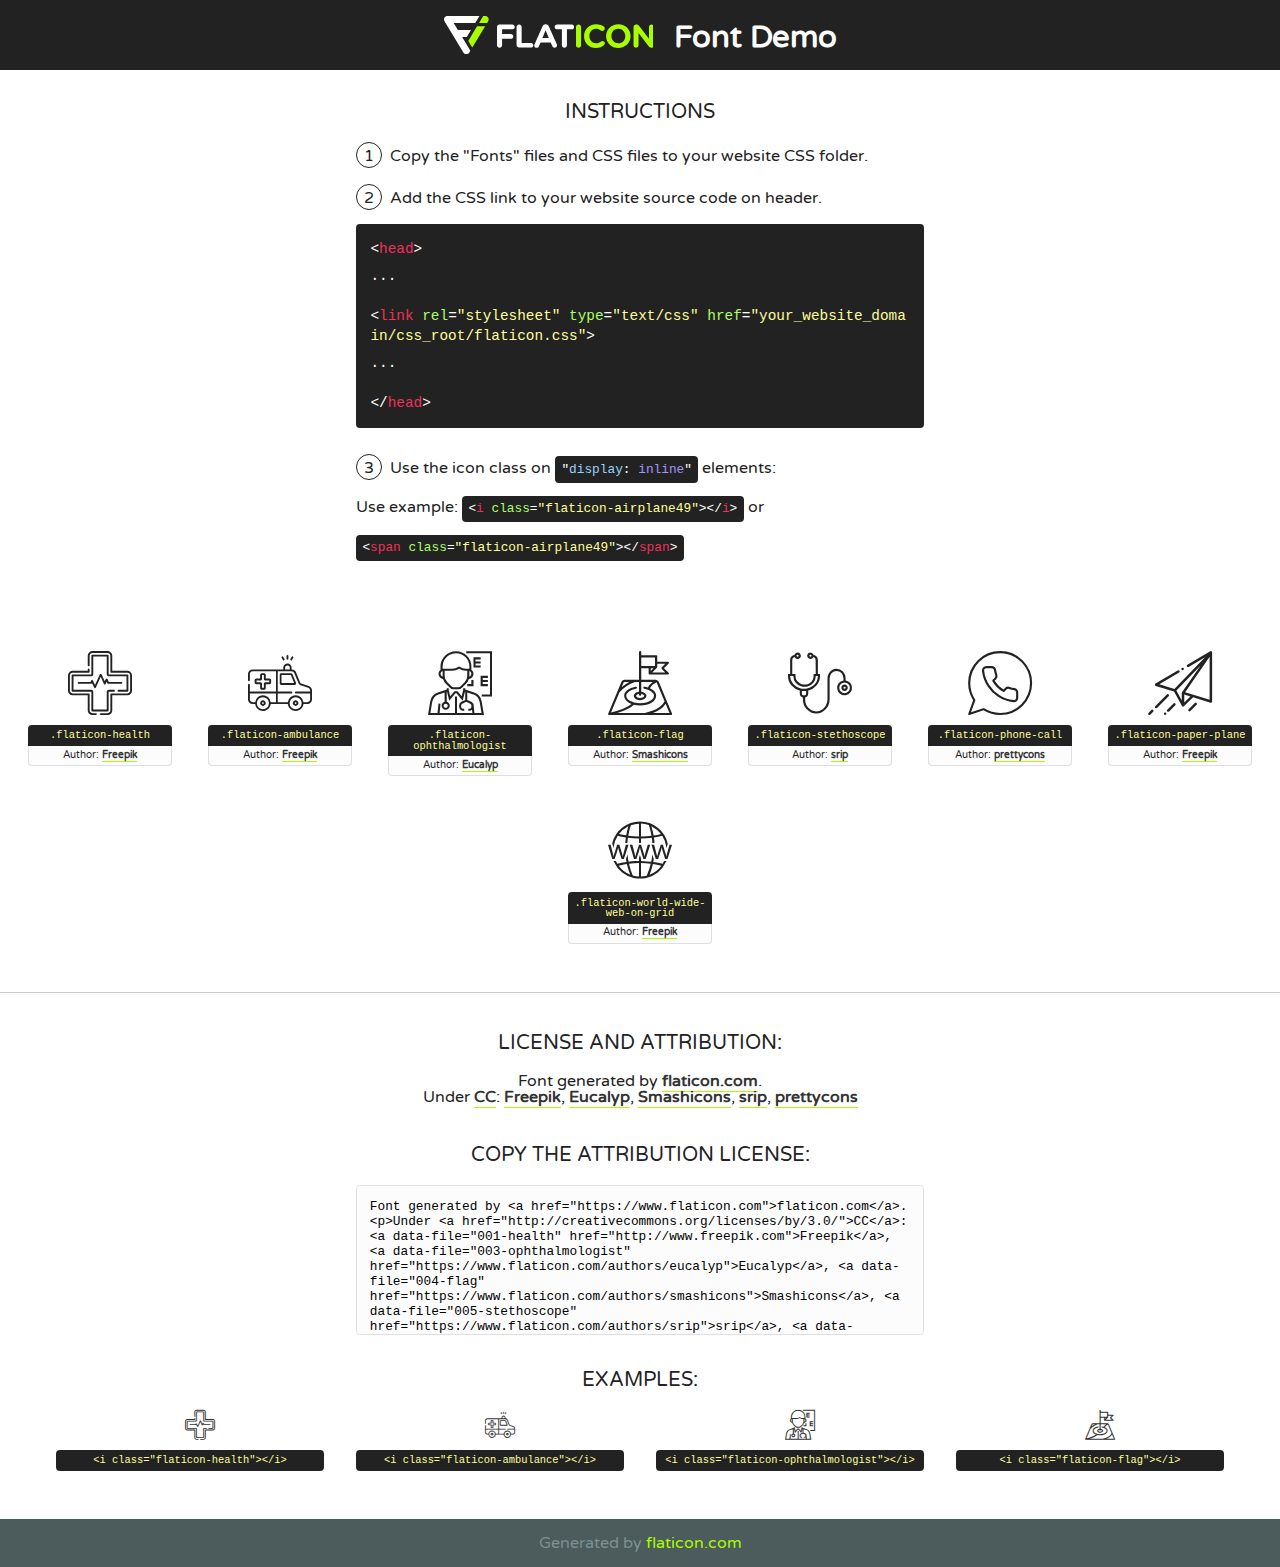
<file: fonts/flaticon/font/flaticon.html>
<!DOCTYPE html>
<!--
  Flaticon icon font: Flaticon
  Creation date: 13/08/2020 13:43
-->
<html>
<!DOCTYPE html>
<html>

<head>
    <title>Flaticon WebFont</title>
    <link href="http://fonts.googleapis.com/css?family=Varela+Round" rel="stylesheet" type="text/css" />
    <link rel="stylesheet" type="text/css" href="flaticon.css">
    <meta charset="UTF-8">
    <style>
    html, body, div, span, applet, object, iframe,
    h1, h2, h3, h4, h5, h6, p, blockquote, pre,
    a, abbr, acronym, address, big, cite, code,
    del, dfn, em, img, ins, kbd, q, s, samp,
    small, strike, strong, sub, sup, tt, var,
    b, u, i, center,
    dl, dt, dd, ol, ul, li,
    fieldset, form, label, legend,
    table, caption, tbody, tfoot, thead, tr, th, td,
    article, aside, canvas, details, embed, 
    figure, figcaption, footer, header, hgroup, 
    menu, nav, output, ruby, section, summary,
    time, mark, audio, video {
        margin: 0;
        padding: 0;
        border: 0;
        font-size: 100%;
        font: inherit;
        vertical-align: baseline;
    }
    /* HTML5 display-role reset for older browsers */
    article, aside, details, figcaption, figure, 
    footer, header, hgroup, menu, nav, section {
        display: block;
    }
    body {
        line-height: 1;
    }
    ol, ul {
        list-style: none;
    }
    blockquote, q {
        quotes: none;
    }
    blockquote:before, blockquote:after,
    q:before, q:after {
        content: '';
        content: none;
    }
    table {
        border-collapse: collapse;
        border-spacing: 0;
    }
    body {
        font-family: 'Varela Round', Helvetica, Arial, sans-serif;
        font-size: 16px;
        color: #222;
    }
    a {
        color: #333;
        border-bottom: 1px solid #a9fd00;
        font-weight: bold;
        text-decoration: none;
    }
    * {
        -moz-box-sizing: border-box;
        -webkit-box-sizing: border-box;
        box-sizing: border-box;
        margin: 0;
        padding: 0;
    }
    [class^="flaticon-"]:before, [class*=" flaticon-"]:before, [class^="flaticon-"]:after, [class*=" flaticon-"]:after {
        font-family: Flaticon;
        font-size: 30px;
        font-style: normal;
        margin-left: 20px;
        color: #333;
    }
    .wrapper {
        max-width: 600px;
        margin: auto;
        padding: 0 1em;
    }
    .title {
        font-size: 1.25em;
        text-align: center;
        margin-bottom: 1em;
        text-transform: uppercase;
    }
    header {
        text-align: center;
        background-color: #222;
        color: #fff;
        padding: 1em;
    }
    header .logo {
        width: 210px;
        height: 38px;
        display: inline-block;
        vertical-align: middle;
        margin-right: 1em;
        border: none;
    }
    header strong {
        font-size: 1.95em;
        font-weight: bold;
        vertical-align: middle;
        margin-top: 5px;
        display: inline-block;
    }
    .demo {
        margin: 2em auto;
        line-height: 1.25em;
    }
    .demo ul li {
        margin-bottom: 1em;
    }
    .demo ul li .num {
        color: #222;
        border-radius: 20px;
        display: inline-block;
        width: 26px;
        padding: 3px;
        height: 26px;
        text-align: center;
        margin-right: 0.5em;
        border: 1px solid #222;
    }
    .demo ul li code {
        background-color: #222;
        border-radius: 4px;
        padding: 0.25em 0.5em;
        display: inline-block;
        color: #fff;
        font-family: Consolas,Monaco,Lucida Console,Liberation Mono,DejaVu Sans Mono,Bitstream Vera Sans Mono,Courier New, monospace;
        font-weight: lighter;
        margin-top: 1em;
        font-size: 0.8em;
        word-break: break-all;
    }
    .demo ul li code.big {
        padding: 1em;
        font-size: 0.9em;
    }
    .demo ul li code .red {
        color: #EF3159;
    }
    .demo ul li code .green {
        color: #ACFF65;
    }
    .demo ul li code .yellow {
        color: #FFFF99;
    }
    .demo ul li code .blue {
        color: #99D3FF;
    }
    .demo ul li code .purple {
        color: #A295FF;
    }
    .demo ul li code .dots {
        margin-top: 0.5em;
        display: block;
    }
    #glyphs {
        border-bottom: 1px solid #ccc;
        padding: 2em 0;
        text-align: center;
    }
    .glyph {
        display: inline-block;
        width: 9em;
        margin: 1em;
        text-align: center;
        vertical-align: top;
        background: #FFF;
    }
    .glyph .glyph-icon {
        padding: 10px;
        display: block;
        font-family:"Flaticon";
        font-size: 64px;
        line-height: 1;
    }
    .glyph .glyph-icon:before {
        font-size: 64px;
        color: #222;
        margin-left: 0;
    }
    .class-name {
        font-size: 0.65em;
        background-color: #222;
        color: #fff;
        border-radius: 4px 4px 0 0;
        padding: 0.5em;
        color: #FFFF99;
        font-family: Consolas,Monaco,Lucida Console,Liberation Mono,DejaVu Sans Mono,Bitstream Vera Sans Mono,Courier New, monospace;
    }
    .author-name {
        font-size: 0.6em;
        background-color: #fcfcfd;
        border: 1px solid #DEDEE4;
        border-top: 0;
        border-radius: 0 0 4px 4px;
        padding: 0.5em;
    }
    .class-name:last-child {
        font-size: 10px;
        color:#888;
    }
    .class-name:last-child a {
        font-size: 10px;
        color:#555;
    }
    .class-name:last-child a:hover {
        color:#a9fd00;
    }
    .glyph > input {
        display: block;
        width: 100px;
        margin: 5px auto;
        text-align: center;
        font-size: 12px;
        cursor: text;
    }
    .glyph > input.icon-input {
        font-family:"Flaticon";
        font-size: 16px;
        margin-bottom: 10px;
    }
    .attribution .title {
        margin-top: 2em;
    }
    .attribution textarea {
        background-color: #fcfcfd;
        padding: 1em;
        border: none;
        box-shadow: none;
        border: 1px solid #DEDEE4;
        border-radius: 4px;
        resize: none;
        width: 100%;
        height: 150px;
        font-size: 0.8em;
        font-family: Consolas,Monaco,Lucida Console,Liberation Mono,DejaVu Sans Mono,Bitstream Vera Sans Mono,Courier New, monospace;
        -webkit-appearance: none;
    }
    .iconsuse {
        margin: 2em auto;
        text-align: center;
        max-width: 1200px;
    }
    .iconsuse:after {
        content: '';
        display: table;
        clear: both;
    }
    .iconsuse .image {
        float: left;
        width: 25%;
        padding: 0 1em;
    }
    .iconsuse .image p {
        margin-bottom: 1em;
    }
    .iconsuse .image span {
        display: block;
        font-size: 0.65em;
        background-color: #222;
        color: #fff;
        border-radius: 4px;
        padding: 0.5em;
        color: #FFFF99;
        margin-top: 1em;
        font-family: Consolas,Monaco,Lucida Console,Liberation Mono,DejaVu Sans Mono,Bitstream Vera Sans Mono,Courier New, monospace;
    }
    #footer {
        text-align: center;
        background-color: #4C5B5C;
        color: #7c9192;
        padding: 1em;
    }
    #footer a {
        border: none;
        color: #a9fd00;
        font-weight: normal;
    }
    @media (max-width: 960px) {
        .iconsuse .image {
            width: 50%;
        }
    }
    @media (max-width: 560px) {
        .iconsuse .image {
            width: 100%;
        }
    }
    </style>
</head>

<body class="characters-off">

    <header>
        <a href="https://www.flaticon.com" target="_blank" class="logo">
            <svg version="1.1" xmlns="http://www.w3.org/2000/svg" xmlns:xlink="http://www.w3.org/1999/xlink" xmlns:a="http://ns.adobe.com/AdobeSVGViewerExtensions/3.0/" viewBox="0 0 560.875 102.036" enable-background="new 0 0 560.875 102.036" xml:space="preserve">
                <defs>
                </defs>
                <g>
                    <g class="letters">
                        <path fill="#ffffff" d="M141.596,29.675c0-3.777,2.985-6.767,6.764-6.767h34.438c3.426,0,6.15,2.728,6.15,6.15
                        c0,3.43-2.724,6.149-6.15,6.149h-27.674v13.091h23.719c3.429,0,6.151,2.724,6.151,6.15c0,3.43-2.723,6.149-6.151,6.149h-23.719
                        v17.574c0,3.773-2.986,6.761-6.764,6.761c-3.779,0-6.764-2.989-6.764-6.761V29.675z"></path>
                        <path fill="#ffffff" d="M193.844,29.149c0-3.781,2.985-6.767,6.764-6.767c3.776,0,6.763,2.985,6.763,6.767v42.957h25.039
                        c3.426,0,6.149,2.726,6.149,6.153c0,3.425-2.723,6.15-6.149,6.15h-31.802c-3.779,0-6.764-2.986-6.764-6.768V29.149z"></path>
                        <path fill="#ffffff" d="M241.891,75.71l21.438-48.407c1.492-3.341,4.215-5.357,7.906-5.357h0.792
                        c3.686,0,6.323,2.017,7.815,5.357l21.439,48.407c0.436,0.967,0.701,1.845,0.701,2.723c0,3.602-2.809,6.501-6.414,6.501
                        c-3.161,0-5.269-1.845-6.499-4.655l-4.132-9.661h-27.059l-4.301,10.102c-1.144,2.631-3.426,4.214-6.237,4.214
                        c-3.517,0-6.24-2.81-6.24-6.325C241.1,77.64,241.451,76.677,241.891,75.71z M279.932,58.666l-8.521-20.297l-8.526,20.297H279.932
                        z"></path>
                        <path fill="#ffffff" d="M314.864,35.387H301.86c-3.429,0-6.239-2.813-6.239-6.238c0-3.429,2.811-6.24,6.239-6.24h39.533
                        c3.426,0,6.237,2.811,6.237,6.24c0,3.425-2.811,6.238-6.237,6.238h-13.001v42.785c0,3.773-2.99,6.761-6.764,6.761
                        c-3.779,0-6.764-2.989-6.764-6.761V35.387z"></path>
                        <path fill="#A9FD00" d="M352.615,29.149c0-3.781,2.985-6.767,6.767-6.767c3.774,0,6.761,2.985,6.761,6.767v49.024
                        c0,3.773-2.987,6.761-6.761,6.761c-3.781,0-6.767-2.989-6.767-6.761V29.149z"></path>
                        <path fill="#A9FD00" d="M374.132,53.836v-0.179c0-17.481,13.178-31.801,32.065-31.801c9.22,0,15.459,2.458,20.557,6.238
                        c1.402,1.054,2.637,2.985,2.637,5.357c0,3.692-2.985,6.59-6.681,6.59c-1.845,0-3.071-0.702-4.044-1.319
                        c-3.776-2.813-7.729-4.393-12.562-4.393c-10.364,0-17.831,8.611-17.831,19.154v0.173c0,10.542,7.291,19.329,17.831,19.329
                        c5.715,0,9.492-1.756,13.359-4.834c1.049-0.874,2.458-1.491,4.039-1.491c3.429,0,6.325,2.813,6.325,6.236
                        c0,2.106-1.056,3.78-2.282,4.834c-5.539,4.834-12.036,7.733-21.878,7.733C387.572,85.464,374.132,71.493,374.132,53.836z"></path>
                        <path fill="#A9FD00" d="M433.009,53.836v-0.179c0-17.481,13.79-31.801,32.766-31.801c18.981,0,32.592,14.143,32.592,31.628v0.173
                        c0,17.483-13.785,31.807-32.769,31.807C446.625,85.464,433.009,71.32,433.009,53.836z M484.224,53.836v-0.179
                        c0-10.539-7.725-19.326-18.626-19.326c-10.893,0-18.449,8.611-18.449,19.154v0.173c0,10.542,7.73,19.329,18.626,19.329
                        C476.676,72.986,484.224,64.378,484.224,53.836z"></path>
                        <path fill="#A9FD00" d="M506.233,29.321c0-3.774,2.99-6.763,6.767-6.763h1.401c3.252,0,5.183,1.583,7.029,3.953l26.093,34.265
                        V29.059c0-3.692,2.99-6.677,6.681-6.677c3.683,0,6.671,2.985,6.671,6.677v48.934c0,3.78-2.987,6.765-6.764,6.765h-0.436
                        c-3.257,0-5.188-1.581-7.034-3.953l-27.056-35.492v32.944c0,3.687-2.985,6.676-6.678,6.676c-3.683,0-6.673-2.989-6.673-6.676
                        V29.321z"></path>
                    </g>
                    <g class="insignia">
                        <path fill="#ffffff" d="M48.372,56.137h12.517l11.156-18.537H37.186L25.688,18.539h57.825L94.668,0H9.271
                        C5.925,0,2.842,1.801,1.198,4.716c-1.644,2.907-1.593,6.482,0.134,9.343l50.38,83.501c1.678,2.781,4.689,4.476,7.938,4.476
                        c3.246,0,6.257-1.695,7.935-4.476l2.898-4.804L48.372,56.137z"></path>
                        <g class="i">
                            <path fill="#A9FD00" d="M93.575,18.539h0.031v0.004l21.652,0.004l2.705-4.488c1.727-2.861,1.778-6.436,0.133-9.343
                            C116.454,1.801,113.371,0,110.026,0h-5.294L93.575,18.539z"></path>
                            <polygon fill="#A9FD00" points="88.291,27.356 64.725,66.486 75.519,84.404 109.942,27.356"></polygon>
                        </g>
                    </g>
                </g>
            </svg>
        </a>
        <strong>Font Demo</strong>
    </header>


    <section class="demo wrapper">

        <p class="title">Instructions</p>

        <ul>
            <li>
                <span class="num">1</span>Copy the "Fonts" files and CSS files to your website CSS folder.
            </li>
            <li>
                <span class="num">2</span>Add the CSS link to your website source code on header.
                <code class="big">
                    &lt;<span class="red">head</span>&gt;
                    <br/><span class="dots">...</span>
                    <br/>&lt;<span class="red">link</span> <span class="green">rel</span>=<span class="yellow">"stylesheet"</span> <span class="green">type</span>=<span class="yellow">"text/css"</span> <span class="green">href</span>=<span class="yellow">"your_website_domain/css_root/flaticon.css"</span>&gt;
                    <br/><span class="dots">...</span>
                    <br/>&lt;/<span class="red">head</span>&gt;
                </code>
            </li>

            <li>
                <p>
                    <span class="num">3</span>Use the icon class on <code>"<span class="blue">display</span>:<span class="purple"> inline</span>"</code> elements:
                    <br />
                    Use example: <code>&lt;<span class="red">i</span> <span class="green">class</span>=<span class="yellow">&quot;flaticon-airplane49&quot;</span>&gt;&lt;/<span class="red">i</span>&gt;</code> or <code>&lt;<span class="red">span</span> <span class="green">class</span>=<span class="yellow">&quot;flaticon-airplane49&quot;</span>&gt;&lt;/<span class="red">span</span>&gt;</code>
            </li>
        </ul>

    </section>




   <section id="glyphs">          
    
      
        <div class="glyph"><div class="glyph-icon flaticon-health"></div>
            <div class="class-name">.flaticon-health</div>
            <div class="author-name">Author: <a data-file="001-health" href="http://www.freepik.com">Freepik</a> </div> 
        </div>        
        
        <div class="glyph"><div class="glyph-icon flaticon-ambulance"></div>
            <div class="class-name">.flaticon-ambulance</div>
            <div class="author-name">Author: <a data-file="002-ambulance" href="http://www.freepik.com">Freepik</a> </div> 
        </div>        
        
        <div class="glyph"><div class="glyph-icon flaticon-ophthalmologist"></div>
            <div class="class-name">.flaticon-ophthalmologist</div>
            <div class="author-name">Author: <a data-file="003-ophthalmologist" href="https://www.flaticon.com/authors/eucalyp">Eucalyp</a> </div> 
        </div>        
        
        <div class="glyph"><div class="glyph-icon flaticon-flag"></div>
            <div class="class-name">.flaticon-flag</div>
            <div class="author-name">Author: <a data-file="004-flag" href="https://www.flaticon.com/authors/smashicons">Smashicons</a> </div> 
        </div>        
        
        <div class="glyph"><div class="glyph-icon flaticon-stethoscope"></div>
            <div class="class-name">.flaticon-stethoscope</div>
            <div class="author-name">Author: <a data-file="005-stethoscope" href="https://www.flaticon.com/authors/srip">srip</a> </div> 
        </div>        
        
        <div class="glyph"><div class="glyph-icon flaticon-phone-call"></div>
            <div class="class-name">.flaticon-phone-call</div>
            <div class="author-name">Author: <a data-file="006-phone-call" href="https://www.flaticon.com/authors/prettycons">prettycons</a> </div> 
        </div>        
        
        <div class="glyph"><div class="glyph-icon flaticon-paper-plane"></div>
            <div class="class-name">.flaticon-paper-plane</div>
            <div class="author-name">Author: <a data-file="007-paper-plane" href="http://www.freepik.com">Freepik</a> </div> 
        </div>        
        
        <div class="glyph"><div class="glyph-icon flaticon-world-wide-web-on-grid"></div>
            <div class="class-name">.flaticon-world-wide-web-on-grid</div>
            <div class="author-name">Author: <a data-file="008-world-wide-web-on-grid" href="http://www.freepik.com">Freepik</a> </div> 
        </div>        
        

    </section>



    <section class="attribution wrapper"   style="text-align:center;">

      <div class="title">License and attribution:</div><div class="attrDiv">Font generated by <a href="https://www.flaticon.com">flaticon.com</a>. <div><p>Under <a href="http://creativecommons.org/licenses/by/3.0/">CC</a>: <a data-file="001-health" href="http://www.freepik.com">Freepik</a>, <a data-file="003-ophthalmologist" href="https://www.flaticon.com/authors/eucalyp">Eucalyp</a>, <a data-file="004-flag" href="https://www.flaticon.com/authors/smashicons">Smashicons</a>, <a data-file="005-stethoscope" href="https://www.flaticon.com/authors/srip">srip</a>, <a data-file="006-phone-call" href="https://www.flaticon.com/authors/prettycons">prettycons</a></p>  </div>
      </div>
      <div class="title">Copy the Attribution License:</div>

    <textarea onclick="this.focus();this.select();">Font generated by &lt;a href=&quot;https://www.flaticon.com&quot;&gt;flaticon.com&lt;/a&gt;. <p>Under <a href="http://creativecommons.org/licenses/by/3.0/">CC</a>: <a data-file="001-health" href="http://www.freepik.com">Freepik</a>, <a data-file="003-ophthalmologist" href="https://www.flaticon.com/authors/eucalyp">Eucalyp</a>, <a data-file="004-flag" href="https://www.flaticon.com/authors/smashicons">Smashicons</a>, <a data-file="005-stethoscope" href="https://www.flaticon.com/authors/srip">srip</a>, <a data-file="006-phone-call" href="https://www.flaticon.com/authors/prettycons">prettycons</a></p>  
     </textarea>

    </section>

    <section class="iconsuse">

          <div class="title">Examples:</div>            
             
            <div class="image">
                <p>
                    <i class="glyph-icon flaticon-health"></i> 
                    <span>&lt;i class=&quot;flaticon-health&quot;&gt;&lt;/i&gt;</span>
                </p>
            </div>
            
            <div class="image">
                <p>
                    <i class="glyph-icon flaticon-ambulance"></i> 
                    <span>&lt;i class=&quot;flaticon-ambulance&quot;&gt;&lt;/i&gt;</span>
                </p>
            </div>
            
            <div class="image">
                <p>
                    <i class="glyph-icon flaticon-ophthalmologist"></i> 
                    <span>&lt;i class=&quot;flaticon-ophthalmologist&quot;&gt;&lt;/i&gt;</span>
                </p>
            </div>
            
            <div class="image">
                <p>
                    <i class="glyph-icon flaticon-flag"></i> 
                    <span>&lt;i class=&quot;flaticon-flag&quot;&gt;&lt;/i&gt;</span>
                </p>
            </div>
                       
        </div>
                            
    </section>

<div id="footer">
    <div>Generated by <a href="https://www.flaticon.com">flaticon.com</a>
    </div>
</div>



</body>
</html>
</file>
<file: fonts/flaticon/font/flaticon.css>
/*
  	Flaticon icon font: Flaticon
  	Creation date: 13/08/2020 13:43
  	*/

@font-face {
  font-family: "Flaticon";
  src: url("./Flaticon.eot");
  src: url("./Flaticon.eot?#iefix") format("embedded-opentype"),
       url("./Flaticon.woff2") format("woff2"),
       url("./Flaticon.woff") format("woff"),
       url("./Flaticon.ttf") format("truetype"),
       url("./Flaticon.svg#Flaticon") format("svg");
  font-weight: normal;
  font-style: normal;
}

@media screen and (-webkit-min-device-pixel-ratio:0) {
  @font-face {
    font-family: "Flaticon";
    src: url("./Flaticon.svg#Flaticon") format("svg");
  }
}

[class^="flaticon-"]:before, [class*=" flaticon-"]:before,
[class^="flaticon-"]:after, [class*=" flaticon-"]:after {   
  font-family: Flaticon;
        font-size: 20px;
font-style: normal;
margin-left: 20px;
}

.flaticon-health:before { content: "\f100"; }
.flaticon-ambulance:before { content: "\f101"; }
.flaticon-ophthalmologist:before { content: "\f102"; }
.flaticon-flag:before { content: "\f103"; }
.flaticon-stethoscope:before { content: "\f104"; }
.flaticon-phone-call:before { content: "\f105"; }
.flaticon-paper-plane:before { content: "\f106"; }
.flaticon-world-wide-web-on-grid:before { content: "\f107"; }
</file>
